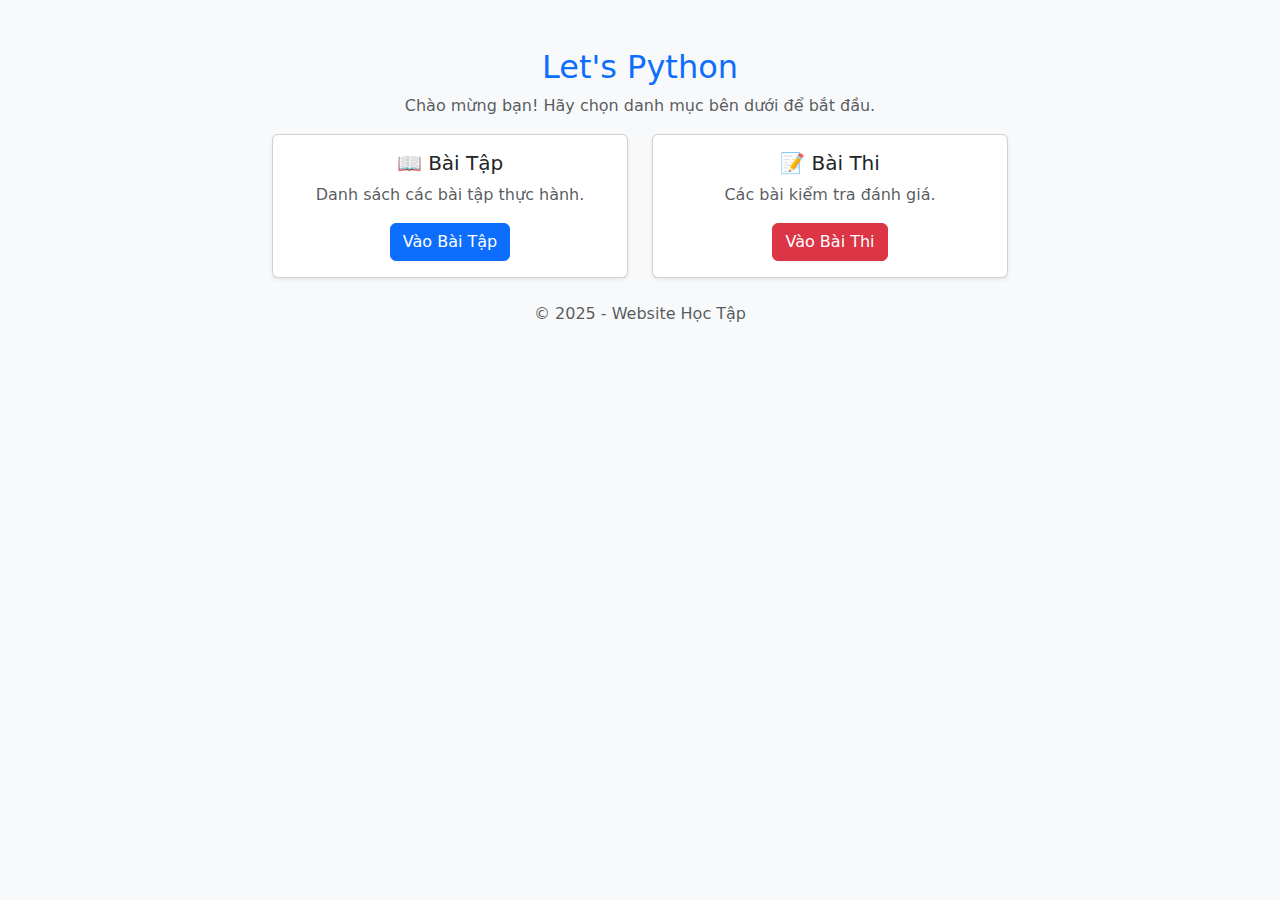
<file: index.html>
<!DOCTYPE html>
<html lang="vi">

<head>
    <meta charset="UTF-8">
    <meta name="viewport" content="width=device-width, initial-scale=1.0">
    <title>Trang Chính</title>
    <link href="https://cdn.jsdelivr.net/npm/bootstrap@5.3.0/dist/css/bootstrap.min.css" rel="stylesheet">
    <style>
        body {
            background-color: #f8f9fa;
        }
        .card {
            transition: transform 0.2s ease-in-out;
        }
        .card:hover {
            transform: scale(1.05);
        }
        .badge-custom {
            font-size: 1rem;
            padding: 0.6rem 1rem;
            background-color: #007bff;
        }
    </style>
</head>

<body>
    <div class="container mt-5">
        <h2 class="text-center text-primary"> Let's Python </h2>
        <p class="text-center text-muted">Chào mừng bạn! Hãy chọn danh mục bên dưới để bắt đầu.</p>

        <div class="row justify-content-center">
            <div class="col-md-4">
                <div class="card text-center shadow-sm">
                    <div class="card-body">
                        <h5 class="card-title">📖 Bài Tập</h5>
                        <p class="card-text text-muted">Danh sách các bài tập thực hành.</p>
                        <a href="exercises.html" class="btn btn-primary">
                            Vào Bài Tập 
                        </a>
                    </div>
                </div>
            </div>
            <div class="col-md-4">
                <div class="card text-center shadow-sm">
                    <div class="card-body">
                        <h5 class="card-title">📝 Bài Thi</h5>
                        <p class="card-text text-muted">Các bài kiểm tra đánh giá.</p>
                        <a href="exam.html" class="btn btn-danger">
                            Vào Bài Thi 
                        </a>
                    </div>
                </div>
            </div>
        </div>

        <div class="text-center mt-4">
            <p class="text-muted">© 2025 - Website Học Tập</p>
        </div>
    </div>

    <script src="https://cdn.jsdelivr.net/npm/bootstrap@5.3.0/dist/js/bootstrap.bundle.min.js"></script>
</body>

</html>
</file>
